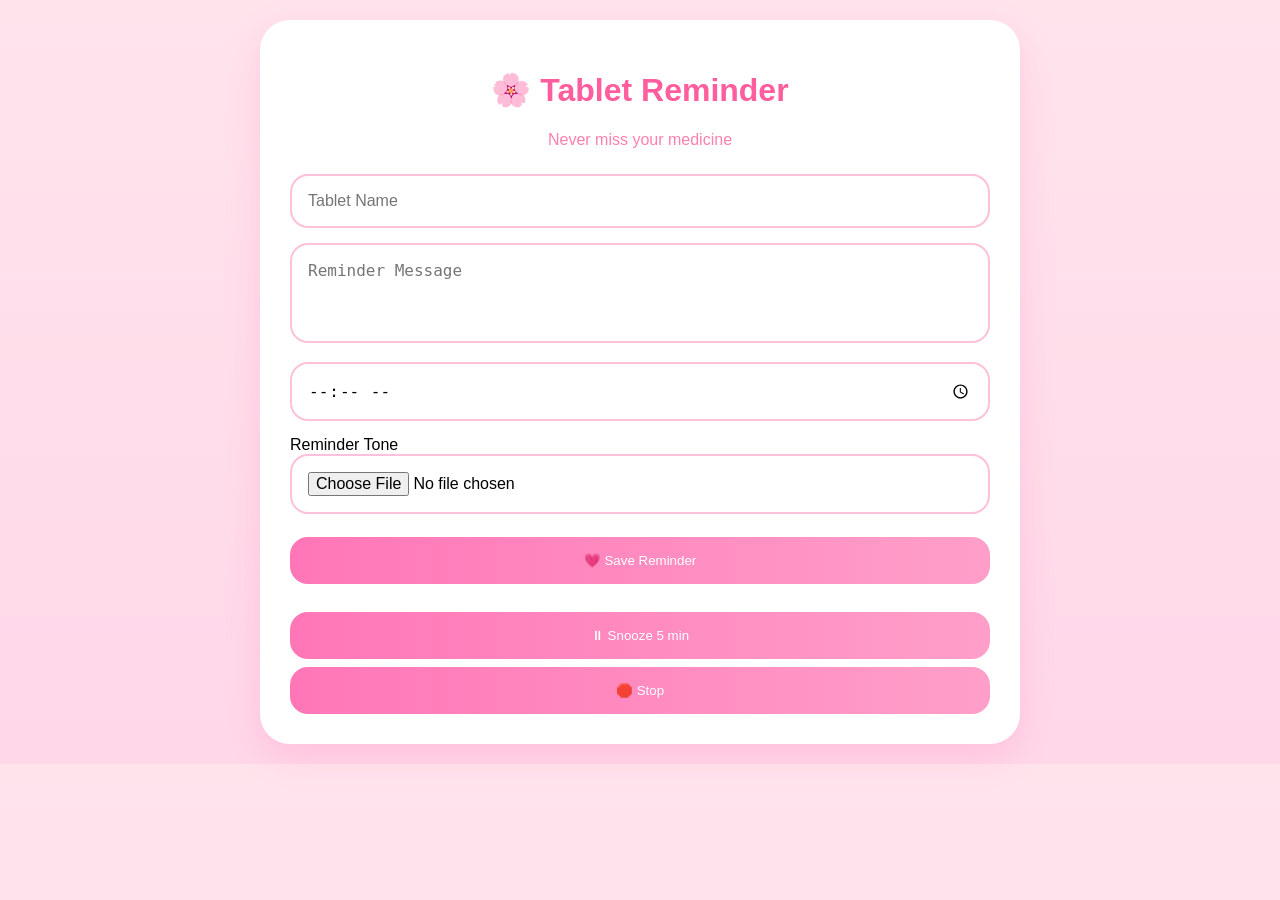
<file: index.html>
<!DOCTYPE html>
<html>

<head>

<title>🌸 Tablet Reminder</title>

<link rel="stylesheet" href="style.css">

<link rel="icon" href="data:,">

</head>

<body>

<div class="container">

<div class="header">

<h1>🌸 Tablet Reminder</h1>

<p>Never miss your medicine</p>

</div>

<input
id="tablet"
type="text"
placeholder="Tablet Name">

<textarea
id="message"
placeholder="Reminder Message">
</textarea>

<input
id="time"
type="time">

<label>Reminder Tone</label>

<input
id="tone"
type="file"
accept="audio/*">

<button
onclick="saveReminder()">

💗 Save Reminder

</button>

<div id="list"></div>

<div class="bottom-buttons">

<button onclick="snoozeReminder()">

⏸ Snooze 5 min

</button>

<button onclick="stopReminder()">

🛑 Stop

</button>

</div>

</div>

<script src="script.js"></script>

</body>

</html>
</file>
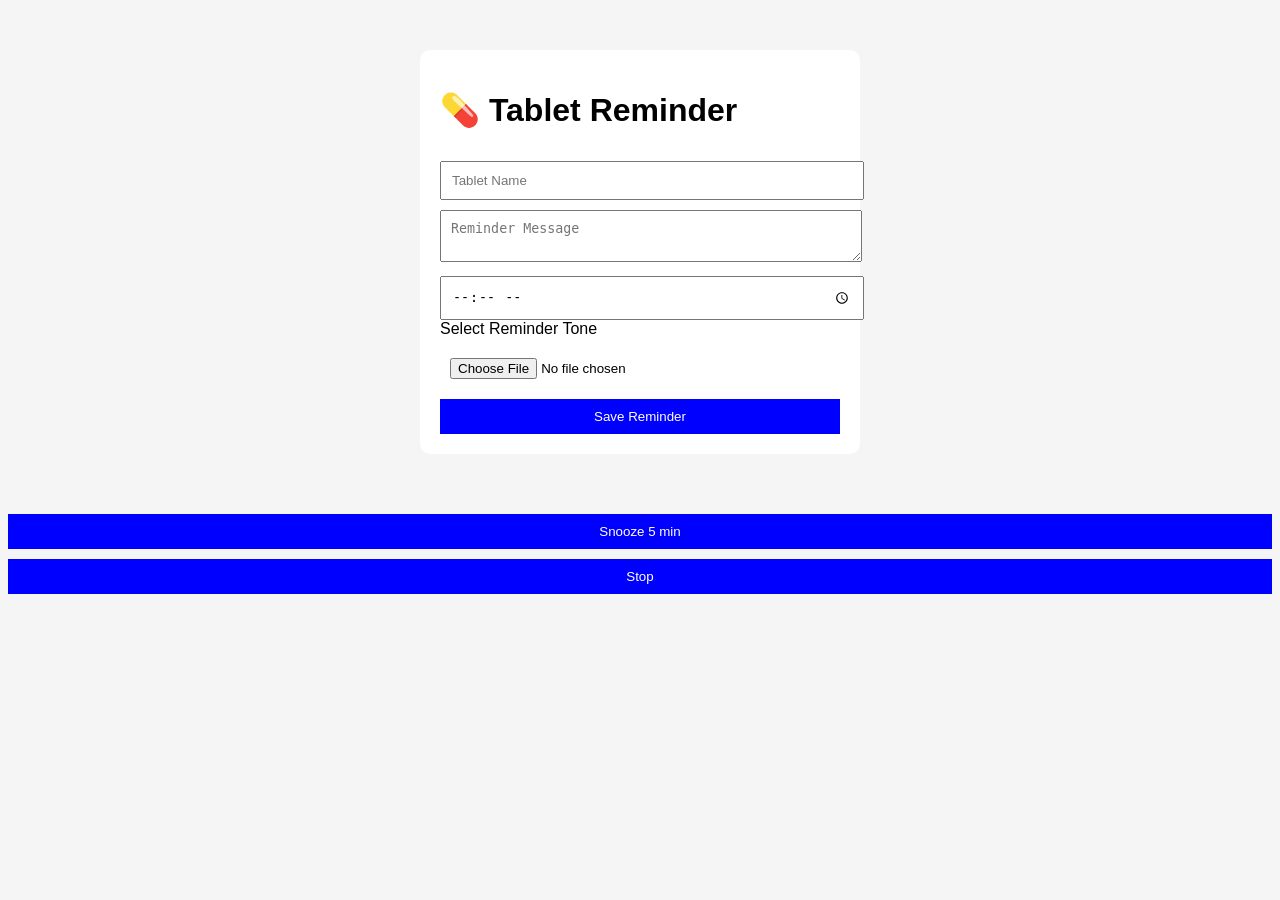
<file: backup/index.html>
<!DOCTYPE html>
<html>
<head>
    <title>Tablet Reminder</title>
    <link rel="stylesheet" href="style.css">
</head>
<body>

<div class="container">

<h1>💊 Tablet Reminder</h1>

<input id="tablet" type="text" placeholder="Tablet Name">

<textarea id="message" placeholder="Reminder Message"></textarea>

<input id="time" type="time">
<label>Select Reminder Tone</label>

<input
id="tone"
type="file"
accept="audio/*">

<button onclick="saveReminder()">
Save Reminder
</button>

<div id="list"></div>

</div>

<div>

<button onclick="snoozeReminder()">
Snooze 5 min
</button>

<button onclick="stopReminder()">
Stop
</button>

</div>

<script src="script.js"></script>

</body>
</html>
</file>
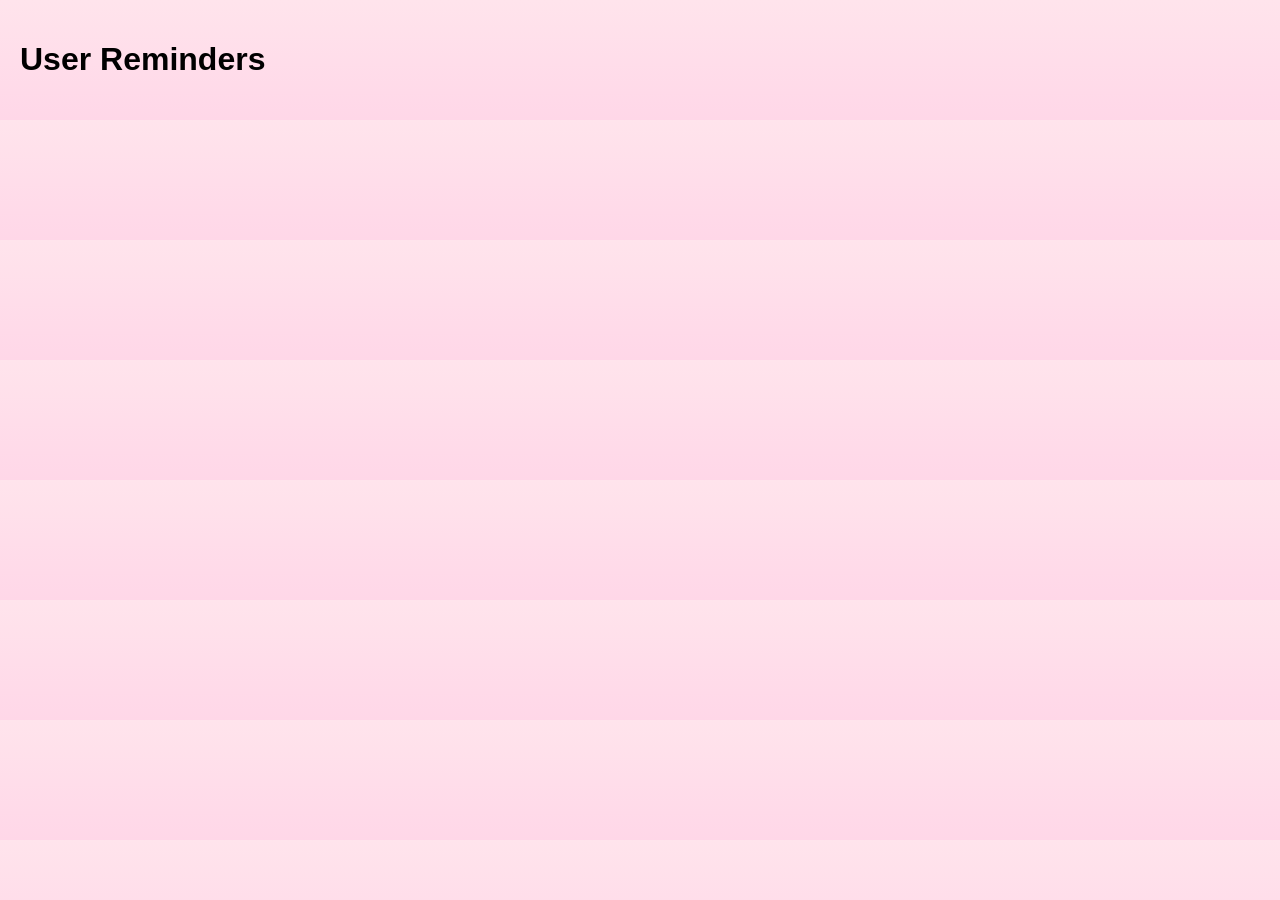
<file: admin.html>
<!DOCTYPE html>
<html>

<head>

<title>Users Data</title>

<link rel="stylesheet"
href="style.css">

</head>

<body>

<h1>User Reminders</h1>

<div id="users"></div>

<script src="admin.js"></script>

</body>

</html>
</file>
<file: style.css>
body{

margin:0;

padding:20px;

font-family:Poppins,sans-serif;

background:

linear-gradient(
180deg,
#ffe4ec,
#ffd7e8
);

}

.container{

max-width:700px;

margin:auto;

background:white;

padding:30px;

border-radius:30px;

box-shadow:

0 12px 35px
rgba(255,105,180,.2);

}

.header{

text-align:center;

margin-bottom:25px;

}

.header h1{

color:#ff5d9d;

}

.header p{

color:#ff7faf;

}

input,
textarea{

width:100%;

padding:16px;

margin-bottom:15px;

border:

2px solid #ffc0d9;

border-radius:18px;

box-sizing:border-box;

font-size:16px;

}

textarea{

height:100px;

resize:none;

}

input:focus,
textarea:focus{

outline:none;

box-shadow:

0 0 15px
rgba(255,105,180,.25);

}

button{

width:100%;

padding:16px;

border:none;

border-radius:18px;

background:

linear-gradient(
90deg,
#ff76b7,
#ff9fc9
);

color:white;

cursor:pointer;

margin-top:8px;

}

.card{

background:

#fff3f8;

padding:20px;

margin-top:18px;

border-radius:22px;

}

.action-row{

display:flex;

gap:10px;

}

.bottom-buttons{

margin-top:20px;

}

.empty{

text-align:center;

padding:30px;

}

@media(max-width:768px){

.action-row{

flex-direction:column;

}

}
</file>
<file: backup/style.css>
body{
    font-family: Arial;
    background:#f5f5f5;
}

.container{
    width:400px;
    margin:50px auto;
    background:white;
    padding:20px;
    border-radius:10px;
}

input,
textarea,
button{
    width:100%;
    padding:10px;
    margin-top:10px;
}

button{
    background:blue;
    color:white;
    border:none;
}
.card{
    background:white;
    padding:15px;
    margin-top:15px;
    border-radius:10px;
    box-shadow:0 2px 8px rgba(0,0,0,0.1);
}

.edit-btn{
    background:orange;
    color:white;
    border:none;
    padding:8px;
    margin-right:5px;
    cursor:pointer;
}

.delete-btn{
    background:red;
    color:white;
    border:none;
    padding:8px;
    cursor:pointer;
}
</file>
